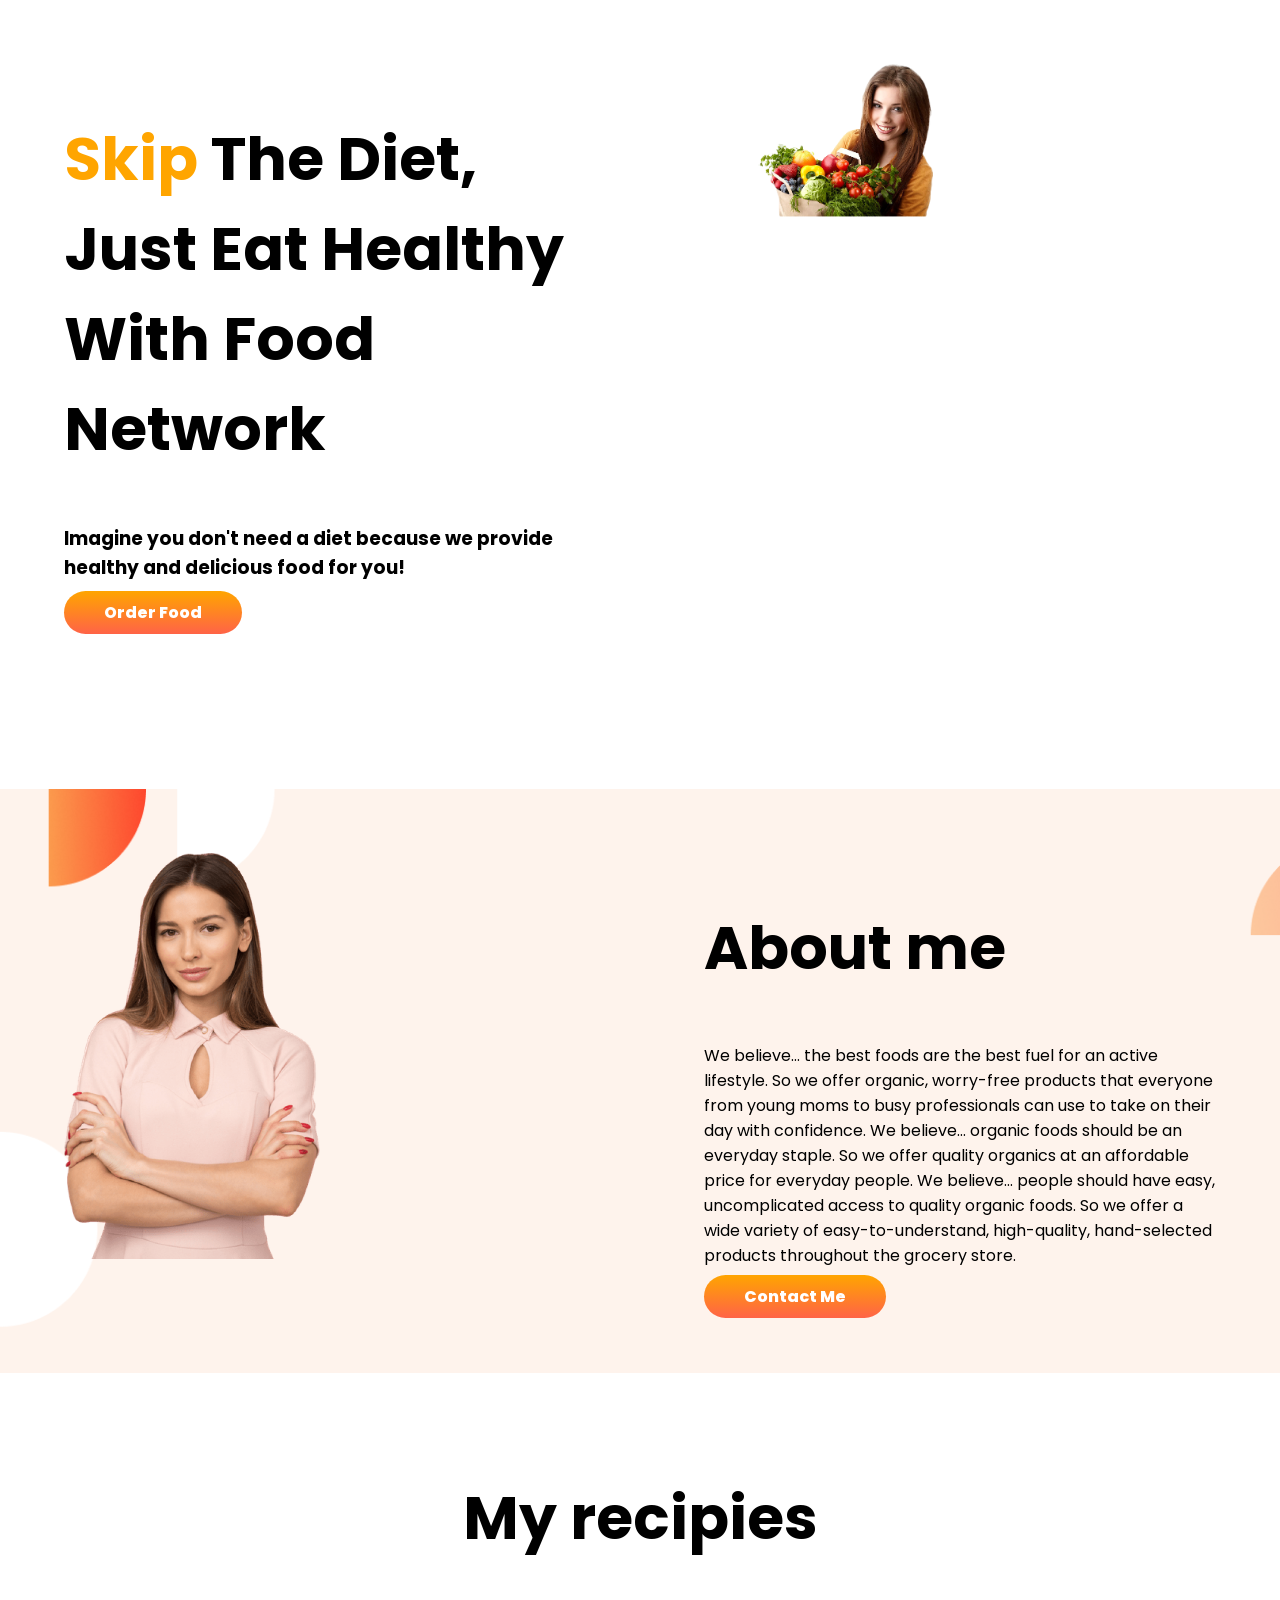
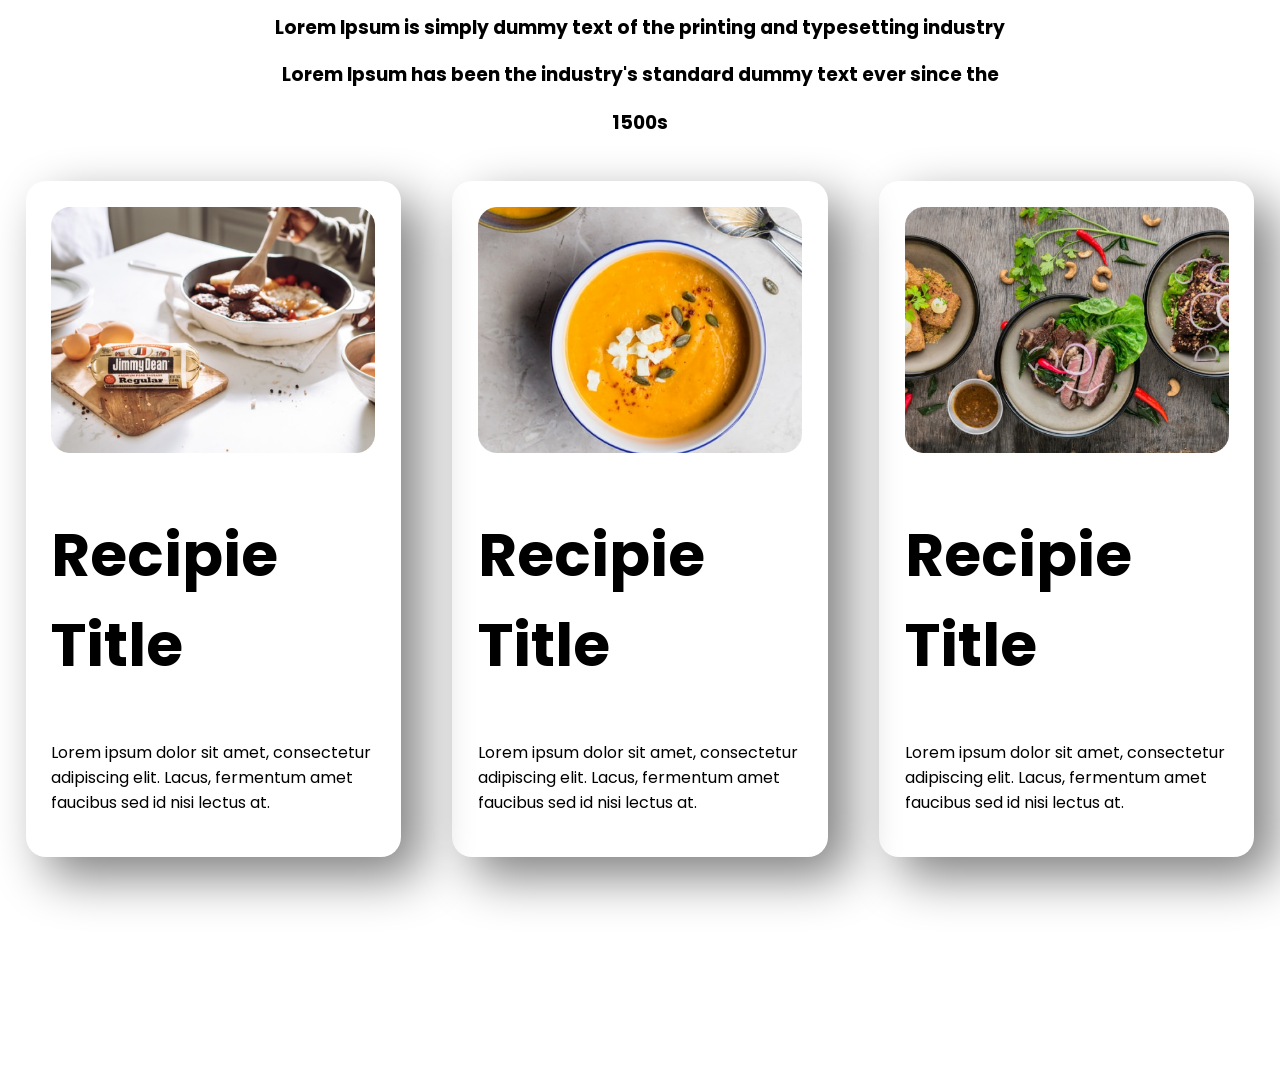
<file: index.html>
<!DOCTYPE html>
<html lang="en">

</html>

<head>
    <meta charset="UTF-8">
    <meta http-equiv="X-UA-Compatible" content="IE=edge">
    <meta name="viewport" content="width=device-width, initial-scale=1.0">
    <link rel="preconnect" href="https://fonts.googleapis.com">
    <link rel="preconnect" href="https://fonts.gstatic.com" crossorigin>
    <link href="https://fonts.googleapis.com/css2?family=Poppins&display=swap" rel="stylesheet">
    <link rel="stylesheet" href="style.css">
    <title>Food network</title>
</head>


<body>
    <section class="Skip The Diet section-flexi">
        <div class="half-width">
            <h1><span id="orange">Skip</span> The Diet,<br>Just Eat Healthy<br>With Food Network</h1>
            <h3>Imagine you don't need a diet because we provide<br>

                healthy and delicious food for you!</h3>
            <a class="link-button" target="_blank" href="https://www.healthyfood.com/">Order Food</a>
        </div>

        <div class="half-width "><img
                src="images/female/kisspng-healthy-diet-food-eating-nutrition-woman-diet-5b20e260c13c04.3441013515288817607915-removebg-preview.png"
                alt=""></div>
    </section>

    <section class="About-me section-flexi">
        <div class="half-width">
            <img src="images/female/Person Image.png" alt="">
        </div>

        <div class="half-width">
            <h1>About me</h1>
            <p>We believe… the best foods are the best fuel for an active lifestyle. So we offer organic, worry-free
                products that everyone from young moms to busy professionals can use to take on their day with
                confidence.

                We believe… organic foods should be an everyday staple. So we offer quality organics at an affordable
                price for everyday people.

                We believe… people should have easy, uncomplicated access to quality organic foods. So we offer a wide
                variety of easy-to-understand, high-quality, hand-selected products throughout the grocery store.</p>



            <a class="link-button" target="_blank" href="https://www.healthyfood.com/">Contact Me</a>
        </div>
    </section>

    <section>
        <h1 class="center">My recipies</h1>
        <h3 class="center">Lorem Ipsum is simply dummy text of the printing and typesetting industry</h3>
        <h3 class="center">Lorem Ipsum has been the industry's standard dummy text ever since the</h3>
        <h3 class="center">1500s</h3>
    </section>

    <section class="Recipies section-flexi">



        <div class="section-flexi">
            <div class="fifty-fifty ">
                <img src="images/food/Project Cover.jpg" alt="">
                <h1>Recipie Title</h1>
                <p>Lorem ipsum dolor sit amet,
                    consectetur adipiscing elit. Lacus,
                    fermentum amet faucibus sed id nisi
                    lectus at.</p>
            </div>
            <div class="fifty-fifty">
                <img class="border" src="images/food/Project Cover.png" alt="">
                <h1>Recipie Title</h1>
                <p>Lorem ipsum dolor sit amet,
                    consectetur adipiscing elit. Lacus,
                    fermentum amet faucibus sed id nisi
                    lectus at.</p>
            </div>
            <div class="fifty-fifty">
                <img class="border" src="images/food/Project Cover1.jpg" alt="">
                <h1>Recipie Title</h1>
                <p>Lorem ipsum dolor sit amet,
                    consectetur adipiscing elit. Lacus,
                    fermentum amet faucibus sed id nisi
                    lectus at.</p>
            </div>
        </div>
    </section>
</body>

</html>
</file>
<file: style.css>
body{
    font-family: 'Poppins', sans-serif;
    margin: 0;
}
h1{
    font-size: 60px;
}
#orange{
    color: orange;
}
.center{
    text-align: center;
}
.section-flexi{
    display: flex;
    margin-bottom: 100px;
}
.half-width{
    width: 60%;
    padding: 5%;
    
}
.link-button{
    text-decoration: none;
    background-image: linear-gradient(orange,tomato);
    padding: 10px 40px;
    border-radius: 50px;
    color: white;
    font-weight: 800;
}
.half-width img{
    width: 50%;
}

.fifty-fifty img {
    width: 100%;
    
}
.fifty-fifty{
    padding: 2%;
    margin: 2%;
    box-shadow: 20px 20px 50px gray;
    border-radius: 20px;
    




    
    
}
.About-me{
    
    background-image: url(images/shapes/7.png);
    background-repeat: no-repeat;
    background-size: cover;
    
    
    
}
</file>
